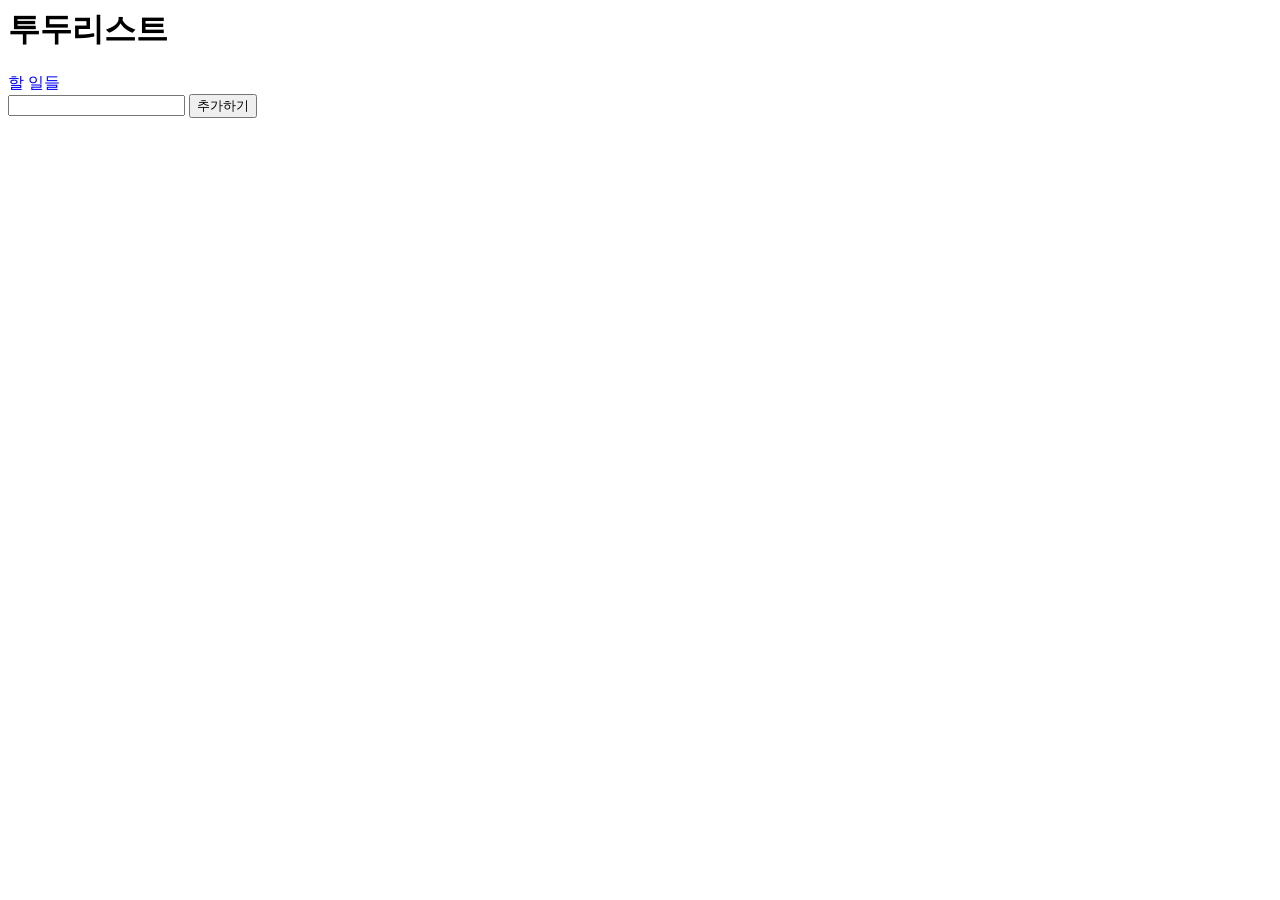
<file: 2024frontend/index.html>
<head>
  <link href="index.css" rel="stylesheet" />
</head>
<body>
  <h1>투두리스트</h1>
  <div id="할일들">할 일들</div>
  <input id="입력값" />
  <button id="추가버튼">추가하기</button>
</body>
<script src="index.js"></script>
</file>
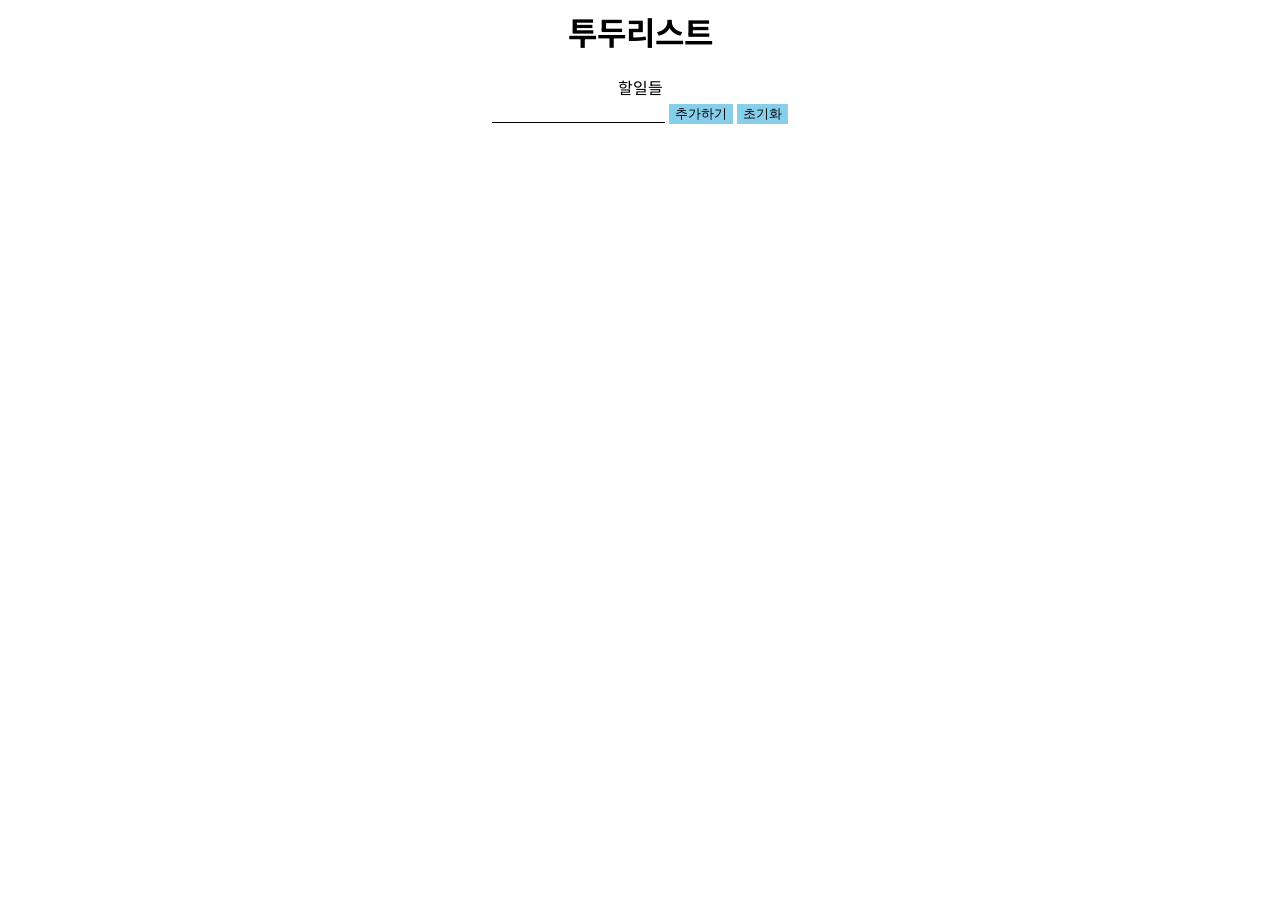
<file: 3rd/index.html>
<head>
  <link href="index.css" rel="stylesheet" />
  <link
    href="https://fonts.googleapis.com/css2?family=Noto+Sans+KR:wght@100..900&display=swap"
    rel="stylesheet"
  />
</head>

<body>
  <h1>투두리스트</h1>
  <div id="할일들">할일들</div>

  <input id="입력창" />
  <button id="추가버튼">추가하기</button>
  <button id="초기화">초기화</button>
</body>

<script src="index.js"></script>
</file>
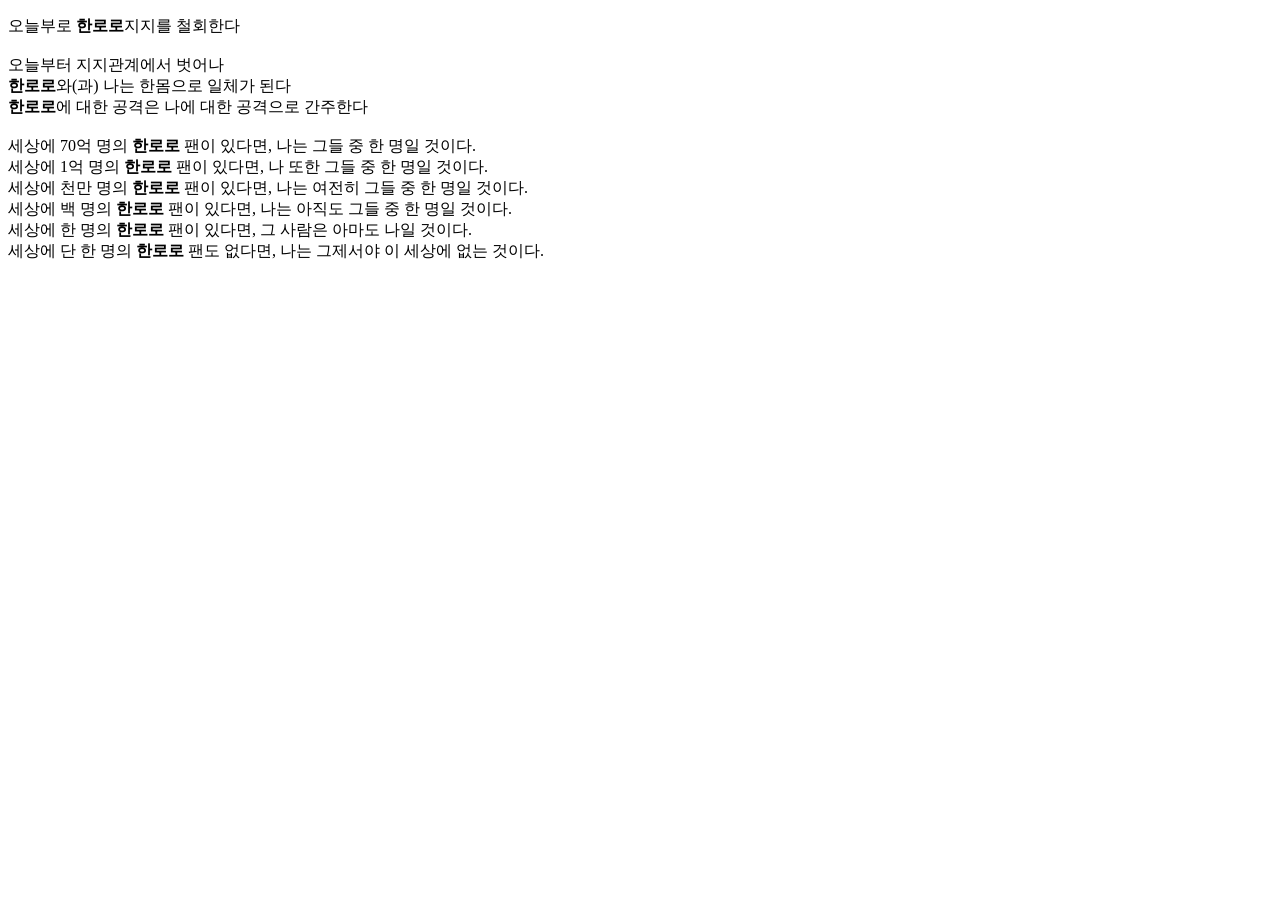
<file: 5주차 과제/index.html>
<!DOCTYPE html>
<html lang="ko">
  <head>
    <meta charset="UTF-8" />
    <meta name="viewport" content="width=device-width, initial-scale=1.0" />
    <title>DOM 연습</title>
    <style>
      .border {
        border: 3px solid green;
      }
      .purple {
        color: purple;
      }
    </style>
  </head>
  <body>
    <p>
      오늘부로 <b>한로로</b>지지를 철회한다<br />
      <br />
      오늘부터 지지관계에서 벗어나<br />
      <b>한로로</b>와(과) 나는 한몸으로 일체가 된다<br />
      <b>한로로</b>에 대한 공격은 나에 대한 공격으로 간주한다<br />
      <br />
      세상에 70억 명의 <b>한로로</b> 팬이 있다면, 나는 그들 중 한 명일
      것이다.<br />
      세상에 1억 명의 <b>한로로</b> 팬이 있다면, 나 또한 그들 중 한 명일
      것이다.<br />
      세상에 천만 명의 <b>한로로</b> 팬이 있다면, 나는 여전히 그들 중 한 명일
      것이다.<br />
      세상에 백 명의 <b>한로로</b> 팬이 있다면, 나는 아직도 그들 중 한 명일
      것이다.<br />
      세상에 한 명의 <b>한로로</b> 팬이 있다면, 그 사람은 아마도 나일 것이다.<br />
      세상에 단 한 명의 <b>한로로</b> 팬도 없다면, 나는 그제서야 이 세상에 없는
      것이다.
    </p>
  </body>
</html>
</file>
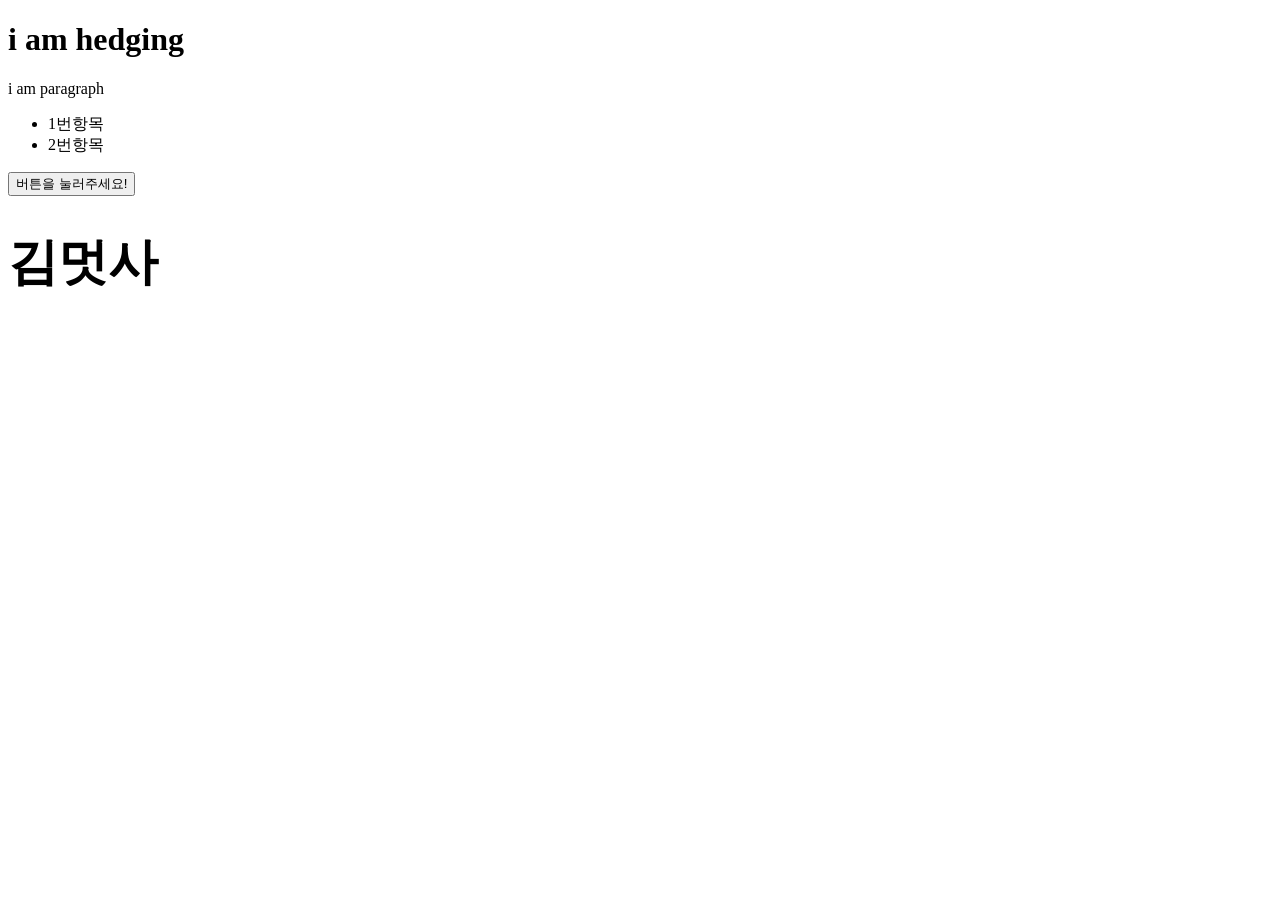
<file: 5주차 활동/index.html>
<!DOCTYPE html>
<html lang="en">
  <head>
    <meta charset="UTF-8" />
    <meta name="viewport" content="width=device-width, initial-scale=1.0" />
    <title>Document</title>
  </head>
  <body>
    <div class="container">
      <h1>i am hedging</h1>
      <p>i am paragraph</p>
      <ul>
        <li class="item">
          <p>i am paragraph</p>
        </li>
        <li class="item">
          <p>i am paragraph</p>
        </li>
      </ul>
      <button id="special-button">i am a Button</button>
    </div>
    <script src="app.js"></script>
  </body>
</html>
</file>
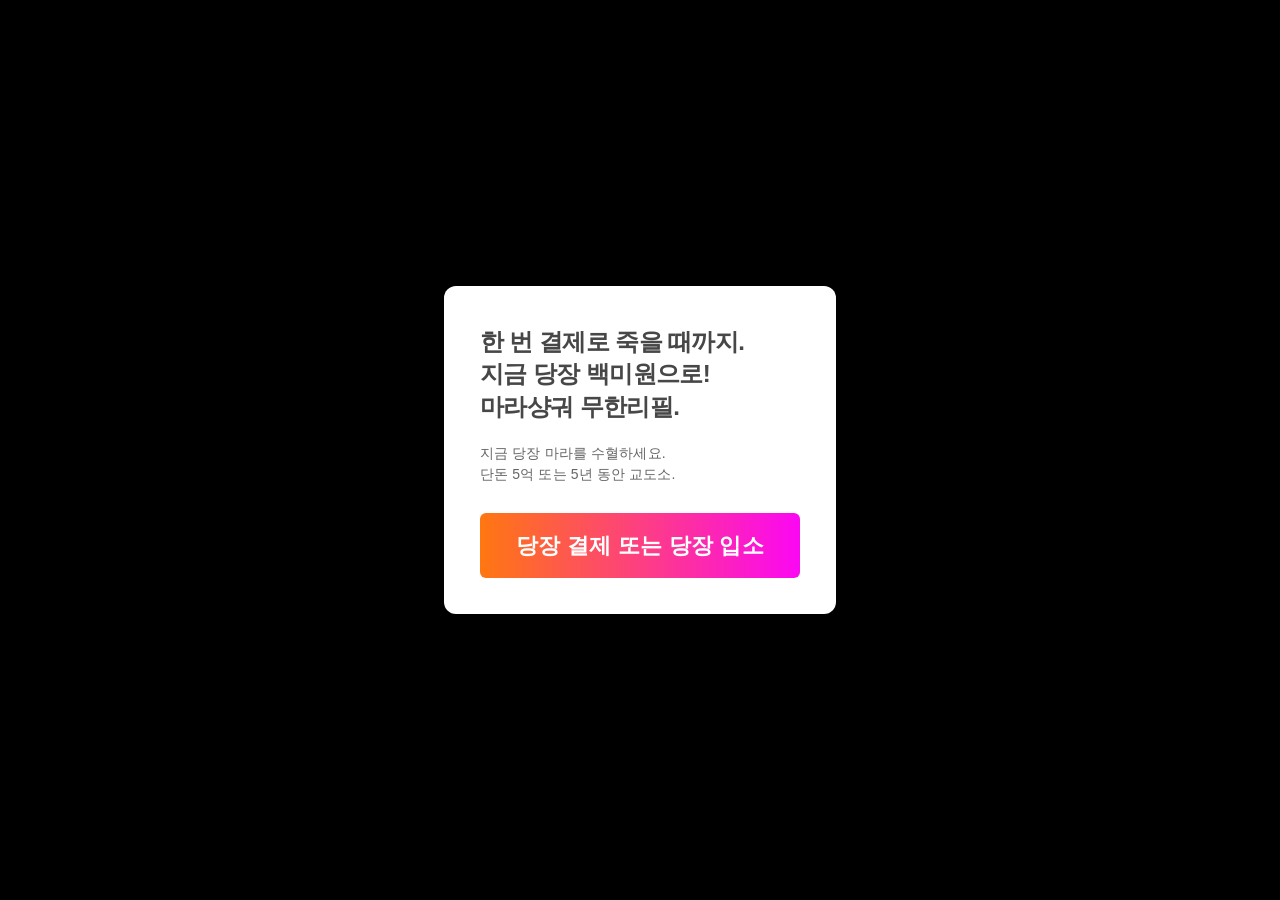
<file: 2nd/클론코딩/index.html>
<!DOCTYPE html>
<html lang="ko">
  <head>
    <meta charset="UTF-8" />
    <meta name="viewport" content="width=device-width, initial-scale=1.0" />
    <title>Banner</title>
    <link rel="stylesheet" href="./style.css" />
  </head>
  <body>
    <div class="modal">
      <h1>
        한 번 결제로 죽을 때까지.<br />
        지금 당장 백미원으로!<br />
        마라샹궈 무한리필.
      </h1>
      <p>
        지금 당장 마라를 수혈하세요.<br />
        단돈 5억 또는 5년 동안 교도소.
      </p>
      <a href="#">당장 결제 또는 당장 입소</a>
    </div>
  </body>
</html>
</file>
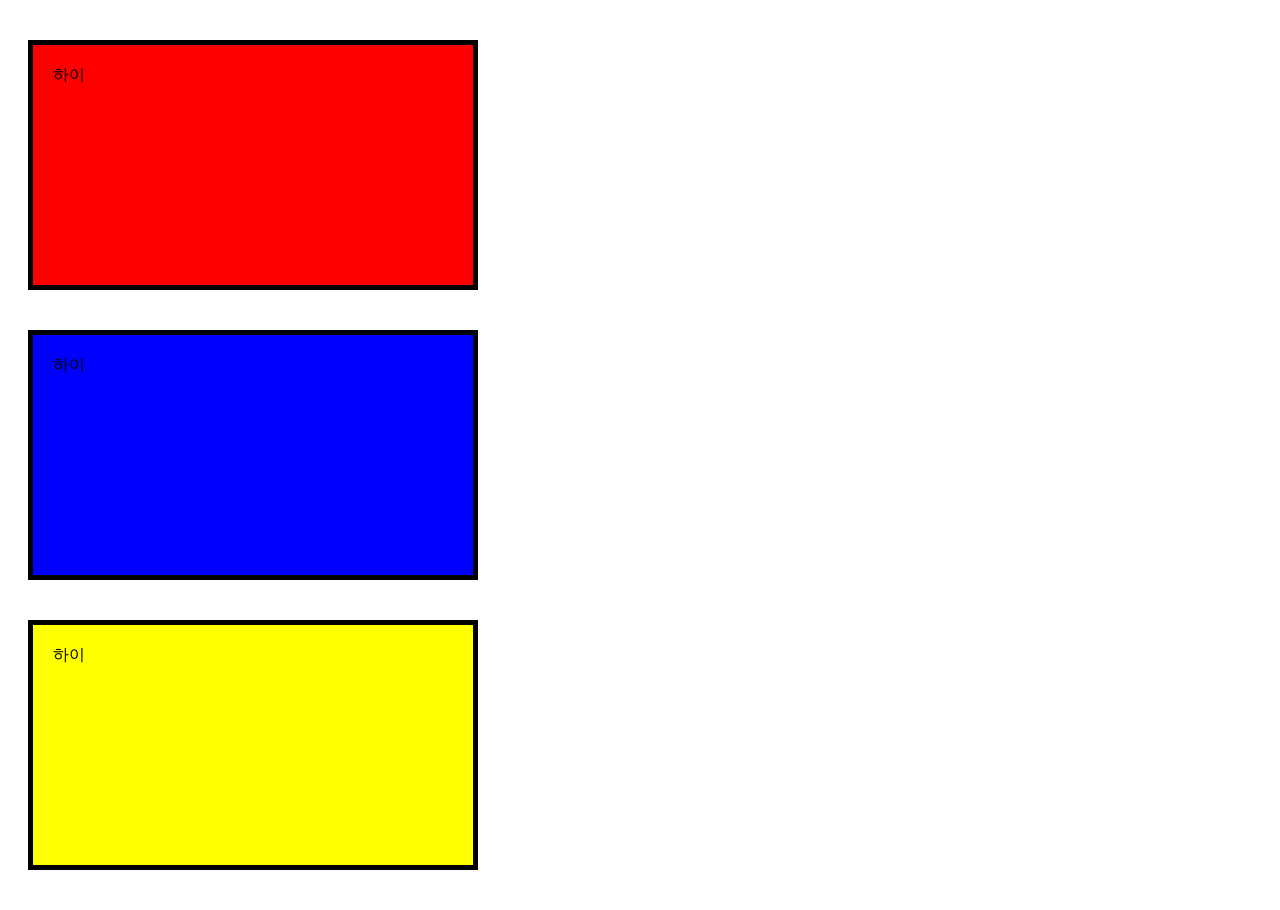
<file: 4th/box-model/index.html>
<!DOCTYPE html>
<html lang="en">
  <head>
    <meta charset="UTF-8" />
    <meta name="viewport" content="width=device-width, initial-scale=1.0" />
    <title>box-model</title>
    <link rel="stylesheet" href="./style.css" />
  </head>
  <body>
    <div class="box">하이</div>
    <div class="box blue">하이</div>
    <div class="box yellow">하이</div>
  </body>
</html>
</file>
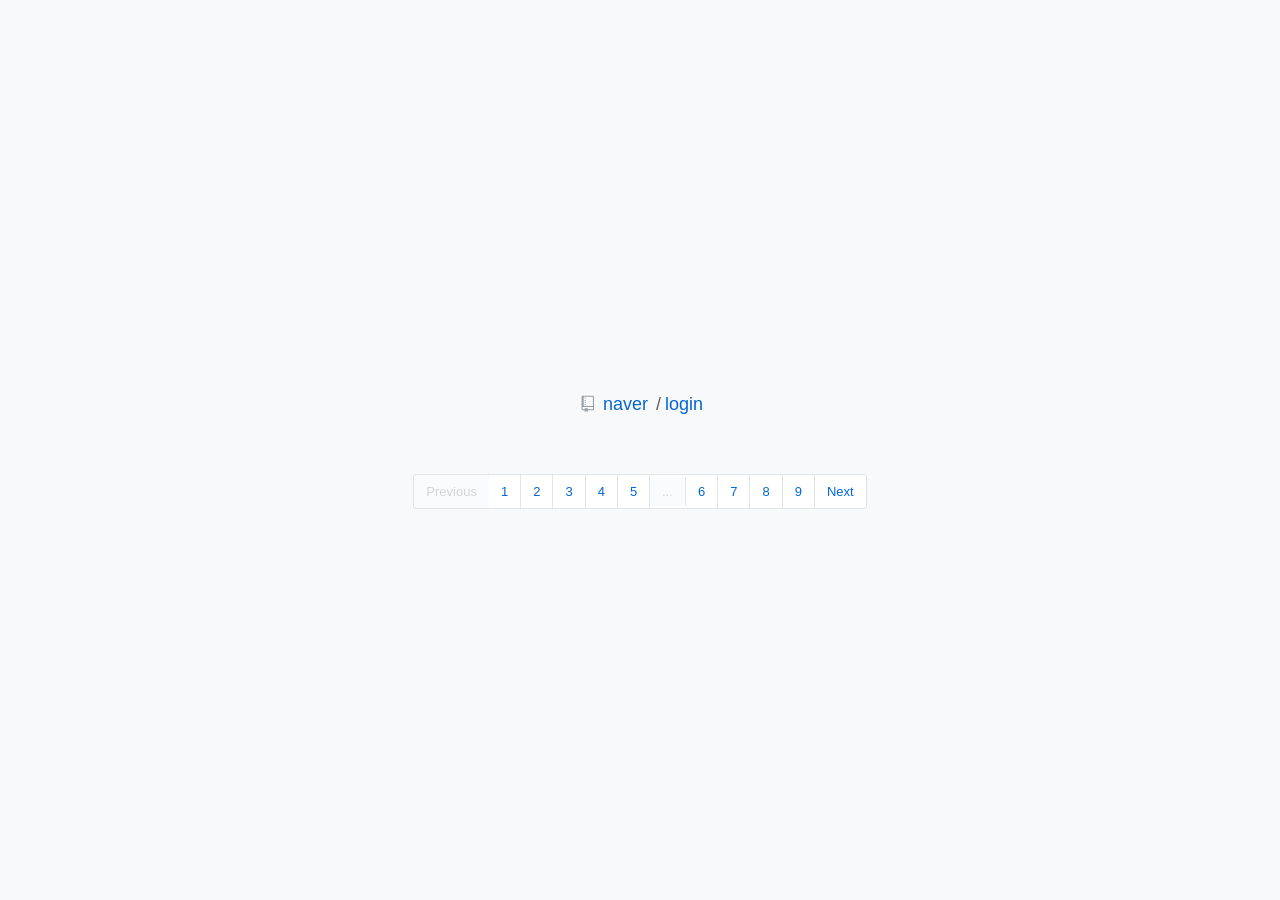
<file: 4th/breadcrumb/index.html>
<!DOCTYPE html>
<html lang="en">
  <head>
    <meta charset="UTF-8" />
    <meta name="viewport" content="width=device-width, initial-scale=1.0" />
    <title>breadcrumb</title>
    <link rel="stylesheet" href="./style.css" />
  </head>
  <body>
    <div class="breadcrumb">
      <a href="#">naver</a>
      <a href="#">login</a>
    </div>
    <div class="pagination">
      <a href="#" class="disabled">Previous</a>
      <ol>
        <li><a href="#">1</a></li>
        <li><a href="#">2</a></li>
        <li><a href="#">3</a></li>
        <li><a href="#">4</a></li>
        <li><a href="#">5</a></li>
        <li><button type="button" disabled>...</button></li>
        <li><a href="#">6</a></li>
        <li><a href="#">7</a></li>
        <li><a href="#">8</a></li>
        <li><a href="#">9</a></li>
      </ol>
      <a href="#">Next</a>
    </div>
  </body>
</html>
</file>
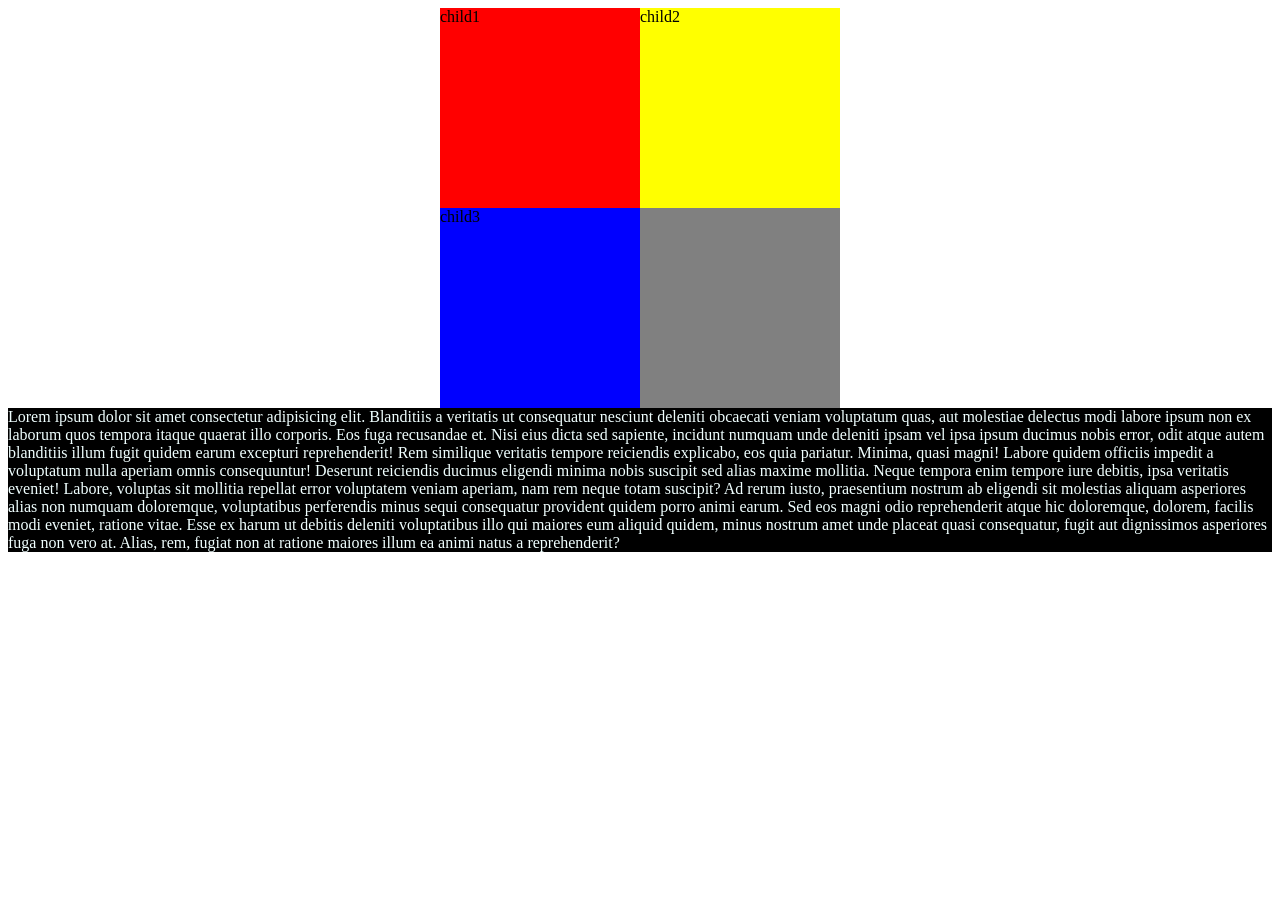
<file: 4th/float/index.html>
<!DOCTYPE html>
<html lang="ko">
  <head>
    <meta charset="UTF-8" />
    <meta name="viewport" content="width=device-width, initial-scale=1.0" />
    <title>float</title>
    <link rel="stylesheet" href="./style.css" />
  </head>
  <body>
    <div class="parent">
      <div class="child1">child1</div>
      <div class="child2">child2</div>
      <div class="child3">child3</div>
    </div>
    <div class="text1">
      Lorem ipsum dolor sit amet consectetur adipisicing elit. Blanditiis a
      veritatis ut consequatur nesciunt deleniti obcaecati veniam voluptatum
      quas, aut molestiae delectus modi labore ipsum non ex laborum quos tempora
      itaque quaerat illo corporis. Eos fuga recusandae et. Nisi eius dicta sed
      sapiente, incidunt numquam unde deleniti ipsam vel ipsa ipsum ducimus
      nobis error, odit atque autem blanditiis illum fugit quidem earum
      excepturi reprehenderit! Rem similique veritatis tempore reiciendis
      explicabo, eos quia pariatur. Minima, quasi magni! Labore quidem officiis
      impedit a voluptatum nulla aperiam omnis consequuntur! Deserunt reiciendis
      ducimus eligendi minima nobis suscipit sed alias maxime mollitia. Neque
      tempora enim tempore iure debitis, ipsa veritatis eveniet! Labore,
      voluptas sit mollitia repellat error voluptatem veniam aperiam, nam rem
      neque totam suscipit? Ad rerum iusto, praesentium nostrum ab eligendi sit
      molestias aliquam asperiores alias non numquam doloremque, voluptatibus
      perferendis minus sequi consequatur provident quidem porro animi earum.
      Sed eos magni odio reprehenderit atque hic doloremque, dolorem, facilis
      modi eveniet, ratione vitae. Esse ex harum ut debitis deleniti
      voluptatibus illo qui maiores eum aliquid quidem, minus nostrum amet unde
      placeat quasi consequatur, fugit aut dignissimos asperiores fuga non vero
      at. Alias, rem, fugiat non at ratione maiores illum ea animi natus a
      reprehenderit?
    </div>
  </body>
</html>
</file>
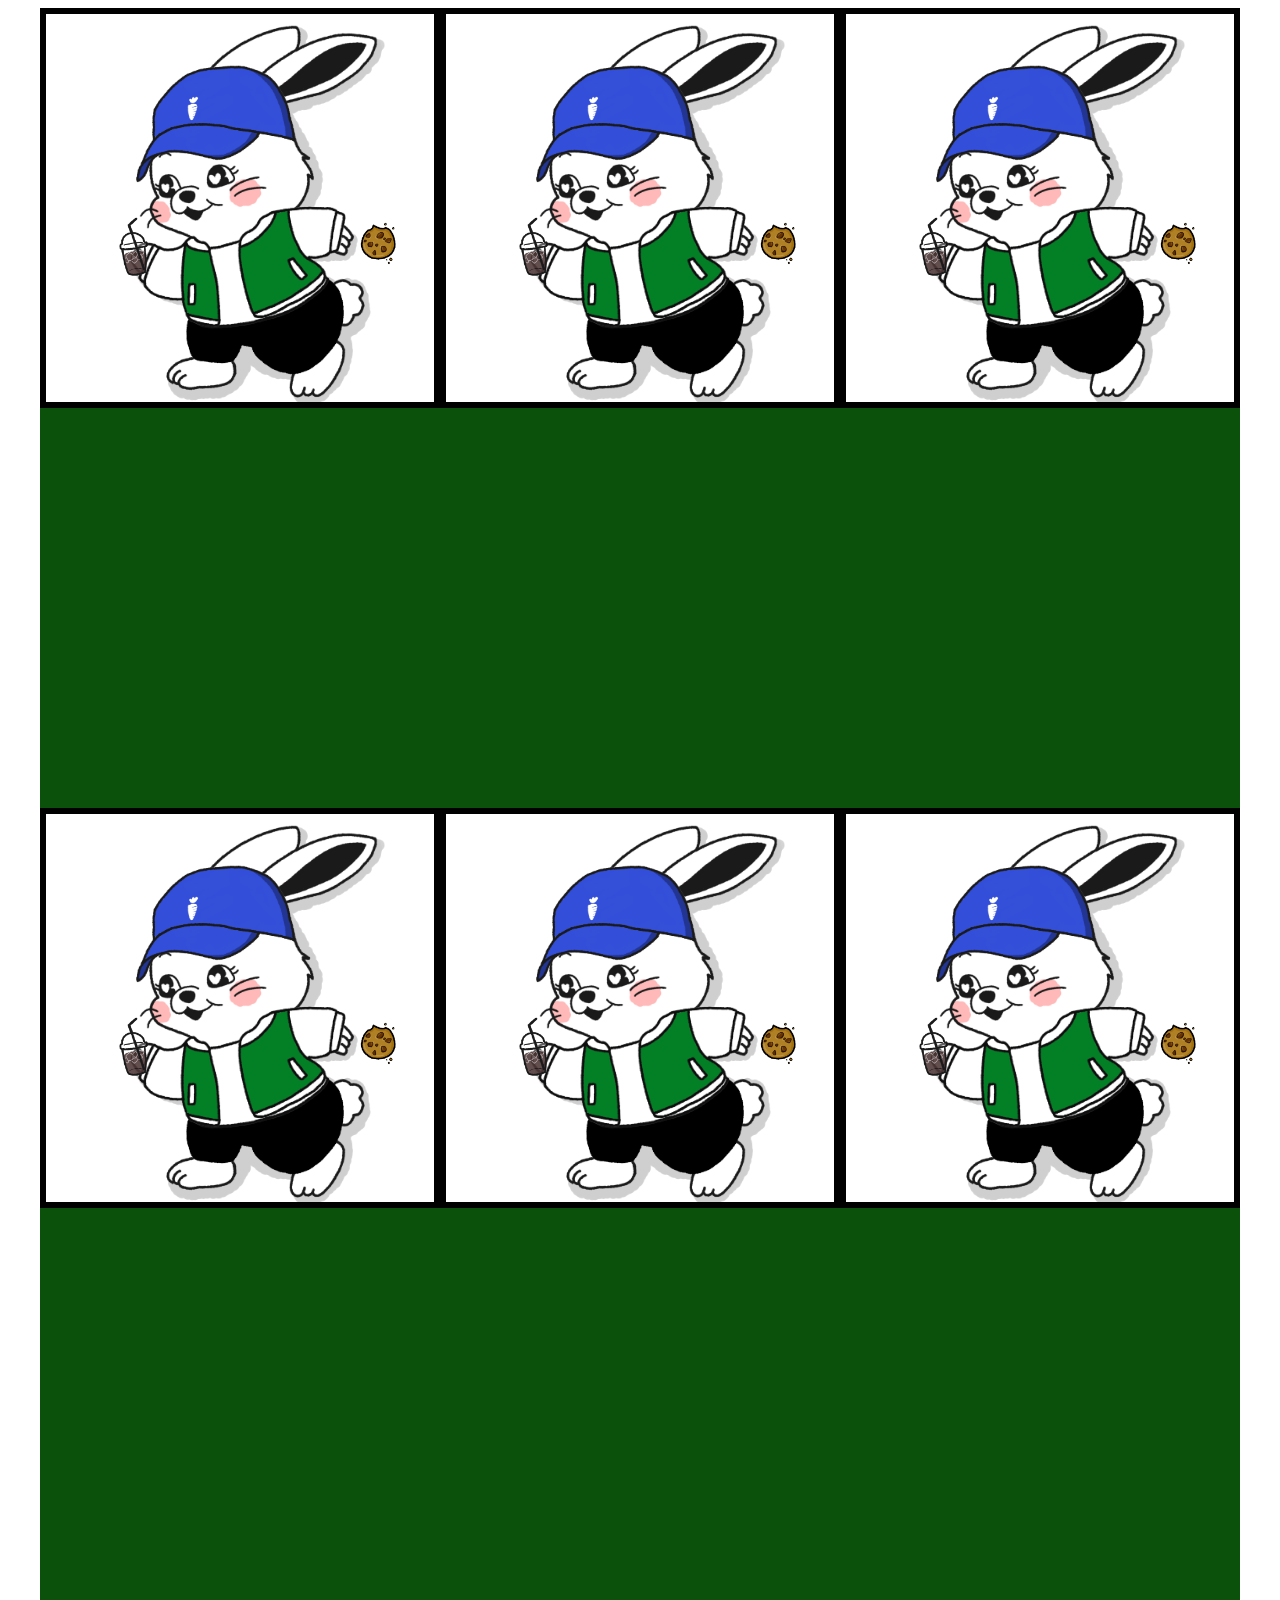
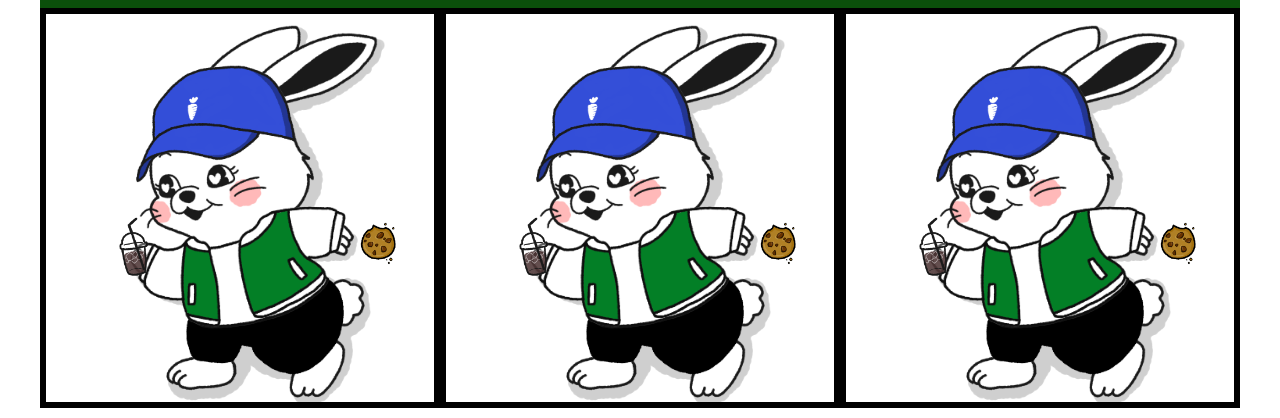
<file: 5th/newjeans/index.html>
<!DOCTYPE html>
<html lang="ko">
  <head>
    <meta charset="UTF-8" />
    <meta name="viewport" content="width=device-width, initial-scale=1.0" />
    <link rel="stylesheet" href="./style.css" />
    <title>Position 실습</title>
  </head>
  <body>
    <div class="parentbox">
      <div class="box">
        <img class="rabbit imgimg" src="./assets/dev-jeans-77eaf9d3.png" />
        <img class="ballcap imgimg" src="./assets/ballCap-ee5c5a8a.png" />
        <img class="coffee imgimg" src="./assets/coffee-7794bf02.png" />
        <img class="cookie imgimg" src="./assets/cookie-9d57dbff.png" />
        <img class="jacket_o imgimg" src="./assets/jacketOpen-ef7fd852.png" />
        <img class="pants imgimg" src="./assets/pants-cff403f2.png" />
        <img class="shirts imgimg" src="./assets/shirts-0dadbaef.png" />
      </div>
      <div class="box">
        <img class="rabbit imgimg" src="./assets/dev-jeans-77eaf9d3.png" />
        <img class="ballcap imgimg" src="./assets/ballCap-ee5c5a8a.png" />
        <img class="coffee imgimg" src="./assets/coffee-7794bf02.png" />
        <img class="cookie imgimg" src="./assets/cookie-9d57dbff.png" />
        <img class="jacket_o imgimg" src="./assets/jacketOpen-ef7fd852.png" />
        <img class="pants imgimg" src="./assets/pants-cff403f2.png" />
        <img class="shirts imgimg" src="./assets/shirts-0dadbaef.png" />
      </div>
      <div class="box">
        <img class="rabbit imgimg" src="./assets/dev-jeans-77eaf9d3.png" />
        <img class="ballcap imgimg" src="./assets/ballCap-ee5c5a8a.png" />
        <img class="coffee imgimg" src="./assets/coffee-7794bf02.png" />
        <img class="cookie imgimg" src="./assets/cookie-9d57dbff.png" />
        <img class="jacket_o imgimg" src="./assets/jacketOpen-ef7fd852.png" />
        <img class="pants imgimg" src="./assets/pants-cff403f2.png" />
        <img class="shirts imgimg" src="./assets/shirts-0dadbaef.png" />
      </div>
      <div class="box">
        <img class="rabbit imgimg" src="./assets/dev-jeans-77eaf9d3.png" />
        <img class="ballcap imgimg" src="./assets/ballCap-ee5c5a8a.png" />
        <img class="coffee imgimg" src="./assets/coffee-7794bf02.png" />
        <img class="cookie imgimg" src="./assets/cookie-9d57dbff.png" />
        <img class="jacket_o imgimg" src="./assets/jacketOpen-ef7fd852.png" />
        <img class="pants imgimg" src="./assets/pants-cff403f2.png" />
        <img class="shirts imgimg" src="./assets/shirts-0dadbaef.png" />
      </div>
      <div class="box">
        <img class="rabbit imgimg" src="./assets/dev-jeans-77eaf9d3.png" />
        <img class="ballcap imgimg" src="./assets/ballCap-ee5c5a8a.png" />
        <img class="coffee imgimg" src="./assets/coffee-7794bf02.png" />
        <img class="cookie imgimg" src="./assets/cookie-9d57dbff.png" />
        <img class="jacket_o imgimg" src="./assets/jacketOpen-ef7fd852.png" />
        <img class="pants imgimg" src="./assets/pants-cff403f2.png" />
        <img class="shirts imgimg" src="./assets/shirts-0dadbaef.png" />
      </div>
      <div class="box">
        <img class="rabbit imgimg" src="./assets/dev-jeans-77eaf9d3.png" />
        <img class="ballcap imgimg" src="./assets/ballCap-ee5c5a8a.png" />
        <img class="coffee imgimg" src="./assets/coffee-7794bf02.png" />
        <img class="cookie imgimg" src="./assets/cookie-9d57dbff.png" />
        <img class="jacket_o imgimg" src="./assets/jacketOpen-ef7fd852.png" />
        <img class="pants imgimg" src="./assets/pants-cff403f2.png" />
        <img class="shirts imgimg" src="./assets/shirts-0dadbaef.png" />
      </div>
      <div class="box">
        <img class="rabbit imgimg" src="./assets/dev-jeans-77eaf9d3.png" />
        <img class="ballcap imgimg" src="./assets/ballCap-ee5c5a8a.png" />
        <img class="coffee imgimg" src="./assets/coffee-7794bf02.png" />
        <img class="cookie imgimg" src="./assets/cookie-9d57dbff.png" />
        <img class="jacket_o imgimg" src="./assets/jacketOpen-ef7fd852.png" />
        <img class="pants imgimg" src="./assets/pants-cff403f2.png" />
        <img class="shirts imgimg" src="./assets/shirts-0dadbaef.png" />
      </div>
      <div class="box">
        <img class="rabbit imgimg" src="./assets/dev-jeans-77eaf9d3.png" />
        <img class="ballcap imgimg" src="./assets/ballCap-ee5c5a8a.png" />
        <img class="coffee imgimg" src="./assets/coffee-7794bf02.png" />
        <img class="cookie imgimg" src="./assets/cookie-9d57dbff.png" />
        <img class="jacket_o imgimg" src="./assets/jacketOpen-ef7fd852.png" />
        <img class="pants imgimg" src="./assets/pants-cff403f2.png" />
        <img class="shirts imgimg" src="./assets/shirts-0dadbaef.png" />
      </div>
      <div class="box">
        <img class="rabbit imgimg" src="./assets/dev-jeans-77eaf9d3.png" />
        <img class="ballcap imgimg" src="./assets/ballCap-ee5c5a8a.png" />
        <img class="coffee imgimg" src="./assets/coffee-7794bf02.png" />
        <img class="cookie imgimg" src="./assets/cookie-9d57dbff.png" />
        <img class="jacket_o imgimg" src="./assets/jacketOpen-ef7fd852.png" />
        <img class="pants imgimg" src="./assets/pants-cff403f2.png" />
        <img class="shirts imgimg" src="./assets/shirts-0dadbaef.png" />
      </div>
    </div>
  </body>
</html>
</file>
<file: 2024frontend/index.css>
div {
  color: blue;
}
p {
  color: black;
}
.done {
  text-decoration: line-through;
}
</file>
<file: 3rd/index.css>
p {
  color: black;
  cursor: pointer;
}
.done {
  text-decoration: line-through;
  color: gray;
}
body {
  text-align: center;
  font-family: "Noto Sans KR";
}
button {
  background-color: skyblue;
  border: none;
}
button:hover {
  background-color: cornflowerblue;
  transition-duration: 0.4s;
  cursor: pointer;
}
input {
  border: none;
  border-bottom: 1px solid;
}
</file>
<file: 2nd/클론코딩/style.css>
* {
  margin: 0;
  box-sizing: border-box;
}

html {
  font-family: -apple-system, BlinkMacSystemFont, "Segoe UI", Roboto, Oxygen,
    Ubuntu, Cantarell, "Open Sans", "Helvetica Neue", sans-serif;
  font-size: 16px;
  line-height: 1.5;
  color: #1f2d3d;
}

body {
  display: flex;
  flex-direction: column;
  justify-content: center;
  align-items: center;
  width: 100%;
  height: 100vh;
  margin: 0 auto;
  background-color: black;
}

.modal {
  position: relative;
  flex-grow: 0;
  flex-shrink: 0;
  padding: 40px 36px 36px;
  border-radius: 12px;
  background-color: #fff;
  transition: box-shadow 250ms ease-in, transform 250ms ease-in;
}

.modal:hover {
  transform: translateY(-1px);
  box-shadow: 0 5px 10px 0 rgba(0, 0, 0, 0.3);
}

h1 {
  margin-bottom: 20px;
  font-size: 24px;
  line-height: 1.35;
  font-weight: 600;
  letter-spacing: -0.025em;
  color: #474747;
}

p {
  margin-bottom: 28px;
  font-size: 14px;
  line-height: 1.5;
  color: #666;
  letter-spacing: 0.01em;
}

a {
  display: flex;
  justify-content: center;
  align-items: center;
  width: 100%;
  min-width: 320px;
  height: 65px;
  border-radius: 6px;
  color: #fff;
  font-size: 22px;
  font-weight: 500;
  letter-spacing: 0.01em;
  text-decoration: none;
  background: linear-gradient(90deg, #ff7710 0%, #fb07f3 100%);
  font-weight: 600;
}
</file>
<file: 4th/box-model/style.css>
.box {
  width: 400px;
  height: 200px;
  background-color: red;
  padding: 20px;
  border: 5px solid #000;
  margin: 40px 20px;
}
.blue {
  background-color: blue;
}
.yellow {
  background-color: yellow;
}
</file>
<file: 4th/breadcrumb/style.css>
* {
  margin: 0;
  box-sizing: border-box;
}

html {
  font-family: -apple-system, BlinkMacSystemFont, "Segoe UI", Roboto, Oxygen,
    Ubuntu, Cantarell, "Open Sans", "Helvetica Neue", sans-serif;
  font-size: 16px;
  line-height: 1.5;
  color: #1f2d3d;
}

body {
  display: flex;
  flex-direction: column;
  justify-content: center;
  align-items: center;
  width: 100%;
  height: 100vh;
  margin: 0 auto;
  background-color: #f8f9fa;
}

/* Breadcrumb */

.breadcrumb {
  display: flex;
  align-items: center;
  margin-bottom: 56px;
  font-size: 1.125rem;
  color: #0366d6;
}

.breadcrumb::before {
  content: "";
  display: block;
  width: 22px;
  height: 22px;
  margin-right: 4px;
  background-color: transparent;
  background-position: center center;
  background-size: contain;
  background-image: url("./assets/icon-repository.svg");
  background-repeat: no-repeat;
}

.breadcrumb a {
  color: inherit;
  text-decoration: none;
}

.breadcrumb a:hover {
  text-decoration: underline;
}

.breadcrumb a:first-child::after {
  content: "/";
  padding: 0 4px 0 8px;
  color: #586069;
}

/* Pagination */

.pagination {
  display: flex;
  justify-content: center;
  align-items: center;
  border-radius: 3px;
  background-color: #fff;
  border: 1px solid #e1e4e8;
}

.pagination a,
.pagination button {
  display: inline-flex;
  justify-content: center;
  align-items: center;
  padding: 7px 12px;
  font-size: 13px;
  font-weight: 500;
  color: #0366d6;
  text-decoration: none;
}

.pagination > a:first-child {
  border-radius: 3px 0 0 3px;
}

.pagination > a:last-child {
  border-radius: 0 3px 3px 0;
}

.pagination ol button {
  background-color: #fff;
  border: none;
}

.pagination ol {
  display: flex;
  justify-content: center;
  align-items: center;
  padding: 0;
  list-style-type: none;
  background-color: #fff;
}

.pagination li {
  display: inline-flex;
  justify-content: center;
  align-items: center;
  min-width: 32px;
  border-right: 1px solid #e1e4e8;
  font-size: 13px;
  font-weight: 500;
  color: #0366d6;
}

.pagination li.disabled {
  background-color: #fafbfc;
}

.pagination li.current-page {
  border-color: #0366d6;
  background-color: #0366d6;
}

.pagination li.current-page a {
  color: #fff;
}

.pagination *[disabled],
.pagination .disabled {
  color: #d1d5da;
  background-color: #fafbfc;
}
</file>
<file: 4th/float/style.css>
.child1 {
  width: 200px;
  height: 200px;
  background-color: red;
  float: left;
}
.child2 {
  width: 200px;
  height: 200px;
  background-color: yellow;
  float: left;
}
.child3 {
  width: 200px;
  height: 200px;
  background-color: blue;
  float: left;
}
.parent {
  width: 400px;
  background-color: gray;
  margin: 0 auto;
}
.text1 {
  background-color: black;
  color: azure;
}
.parent::after {
  content: "";
  display: block;
  clear: left;
}
</file>
<file: 5th/newjeans/style.css>
* {
  box-sizing: border-box;
}

.parentbox {
  display: flex;
  flex-direction: row;
  flex-wrap: wrap;
  align-content: space-between;
  width: 1200px;
  height: 2000px;
  background-color: rgb(11, 80, 11);
  margin: 0 auto;
}

.box {
  width: 400px;
  height: 400px;
  background-color: white;
  border: 6px solid black;
  position: relative;
  transition: opacity 1s cubic-bezier(1, -0.02, 0.28, 1.17);
}

.box:hover {
  opacity: 0%;
}
.imgimg {
  width: 400px;
}

.pants {
  position: absolute;
  top: 222px;
  left: 50px;
  width: 325px;
}
.shirts {
  position: absolute;
  top: 67px;
  right: 80px;
  width: 325px;
}
.ballcap {
  position: absolute;
  top: 43px;
  right: 5px;
  width: 295px;
  z-index: 2;
}
.coffee {
  position: absolute;
  top: 195px;
  right: 73px;
  width: 295px;
  z-index: 4;
}
.cookie {
  position: absolute;
  top: 198px;
  right: 30px;
  width: 65px;
  z-index: 4;
}
.jacket_o {
  position: absolute;
  top: 113px;
  right: 20px;
  width: 360px;
  z-index: 3;
}

.rabbit.imgimg {
  position: relative;
  left: 0px;
  top: 0px;
}
</file>
